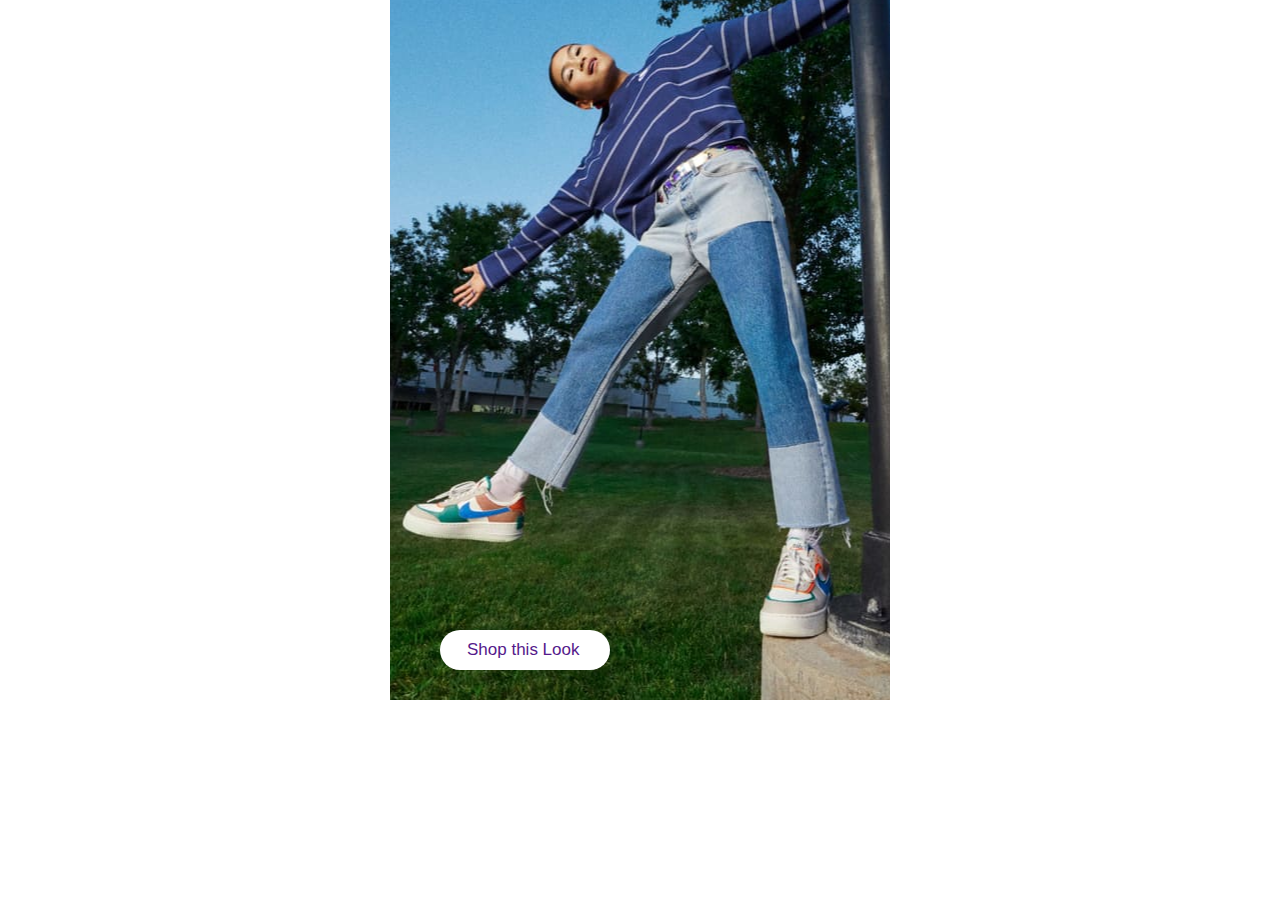
<file: index.html>
<!DOCTYPE html>
<html lang="en">

<head>
    <meta charset="UTF-8">
    <meta http-equiv="X-UA-Compatible" content="IE=edge">
    <meta name="viewport" content="width=device-width, initial-scale=1.0">
    <title>Document</title>
    <link rel="stylesheet" href="assets/css/style.css">
</head>

<body>
    <!-- <div class="box">
        <div class="little-box">

        </div>
    </div> -->

    <!-- <div class="back-to-top">
        <span>Back to Top</span>
    </div> -->
    <!-- <nav>
        <div class="logo">
            <a href="">Sticky</a>
        </div>
        <div class="links">
            <ul style="display: flex; list-style: none;">
                <li>link1</li>
                <li>link1</li>
                <li>link1</li>
                <li>link1</li>
                <li>link1</li>
            </ul>
        </div>
        <div class="links">
            <ul style="display: flex; list-style: none;">
                <li>link1</li>
                <li>link1</li>
                <li>link1</li>
                <li>link1</li>
                <li>link1</li>
            </ul>
        </div>


    </nav> -->
    <main>
        <div class="features">
            <a href="" class="feature">
                <div class="shop">
                    <span>Shop this Look</span>
                </div>
            </a>
        </div>
    </main>
</body>

</html>
</file>
<file: assets/css/style.css>
* {
    margin: 0;
    padding: 0;
    box-sizing: border-box;
}

body {
    display: flex;
    justify-content: center;
}

.feature {
    display: block;
    width: 500px;
    height: 700px;
    background-image: url(../images/nike-just-do-it.jpg);
    background-position: center;
    text-decoration: none;
    position: relative;
}

.shop {
    width: 170px;
    height: 40px;
    background-color: rgba(255, 255, 255, 1);
    padding-top: 10px;
    padding-left: 27px;
    border-radius: 35px;
    font-size: 17px;
    font-family: Arial, Helvetica, sans-serif;
    position: absolute;
    bottom: 30px;
    left: 50px;
}

.shop:hover {
    background-color: rgba(255, 255, 255, .7);
}


/* 
body {
    height: 300vh;
    width: 100vw;
}

.box {
    width: 200px;
    height: 200px;
    background-color: red;
    text-align: center;
    color: white;
    font-size: 25px;
    margin-top: 20px;
    position: relative;
    top: 40px;
    left: 40px;
    z-index: -1;
}

nav {
    display: flex;
    justify-content: space-around;
    padding: 20px 0;
    border: 2px solid black;
    background-color: grey;
    position: sticky;
    top: 20px;
    left: 0;
}
 */


/* .little-box {
    width: 50px;
    height: 50px;
    background-color: blue;
    position: absolute;
    bottom: 0;
    right: 0;
} */


/* .back-to-top {
    width: 100px;
    height: 100px;
    background-color: chartreuse;
    border-radius: 50%;
    padding: 20px;
    position: fixed;
    right: 50px;
    bottom: 50px;
} */
</file>
